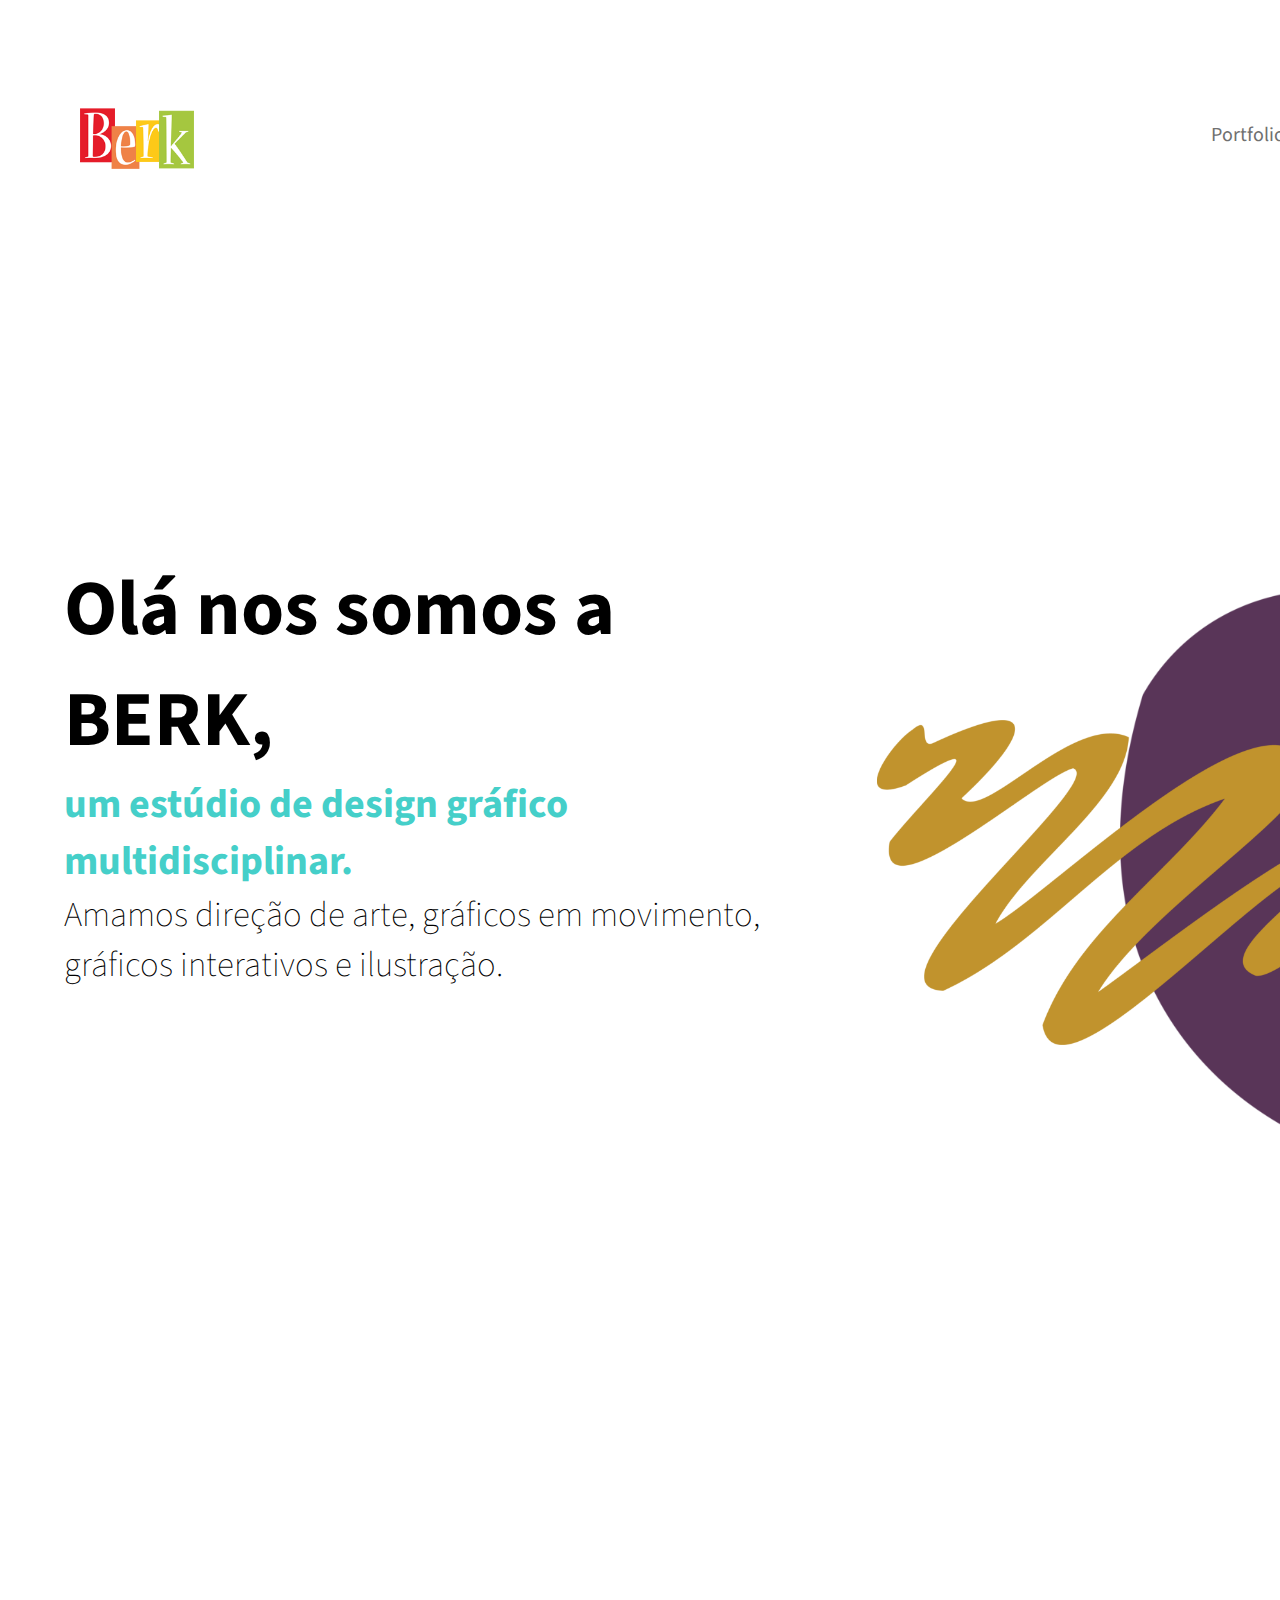
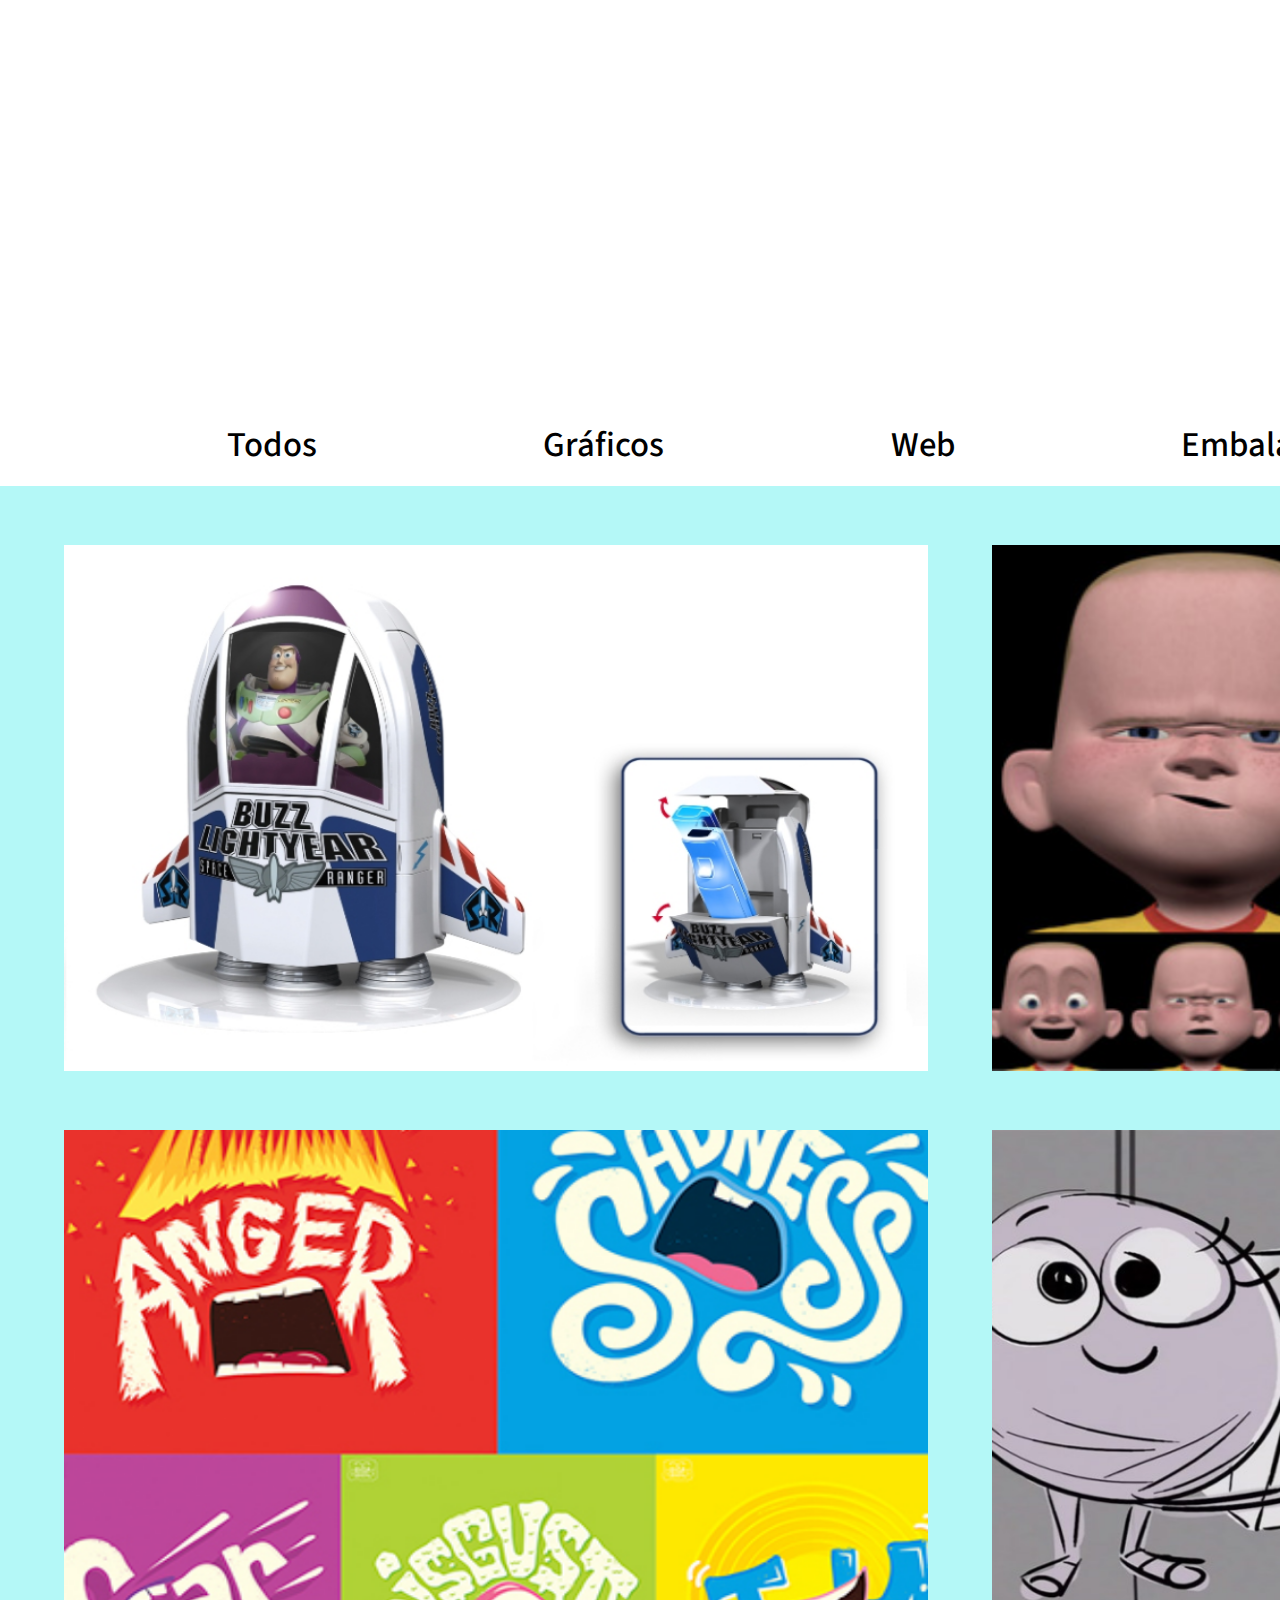
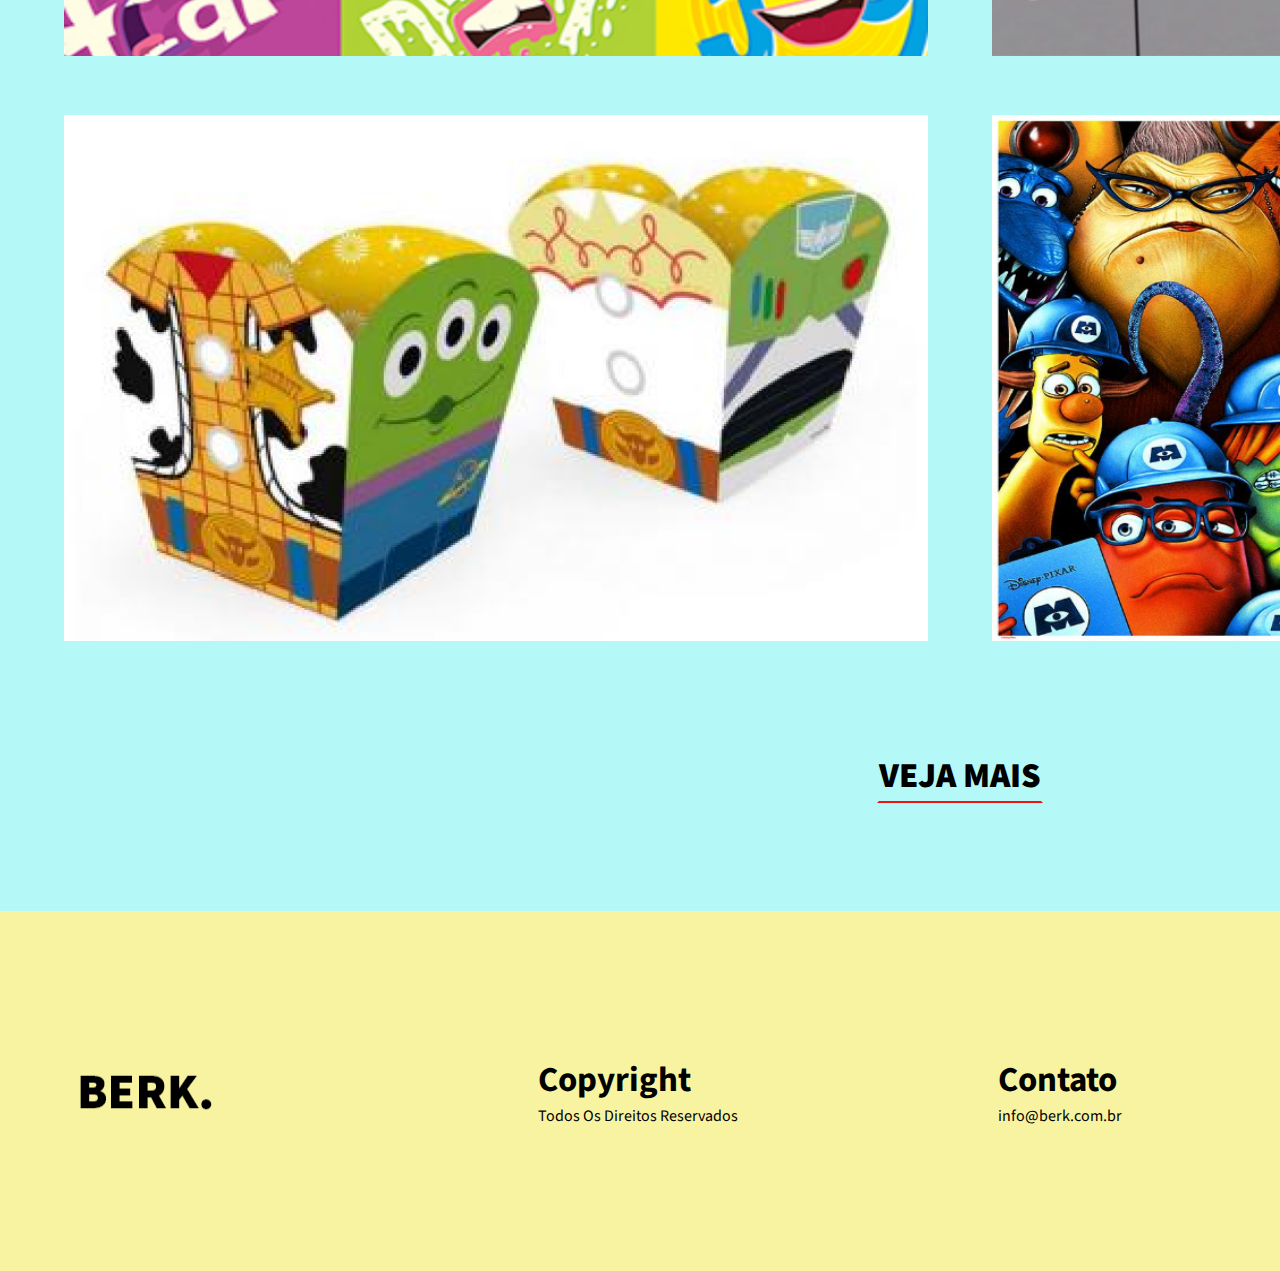
<file: index.html>
<!DOCTYPE html>
<html lang="pt-br">
      <head>
           <meta   charset="UTF-8">
           <meta   name="viewport"  content="width=device-width,  initial-scale=1.0">
           <link  rel="stylesheet"   href="style.css">
           <link rel="preconnect" href="https://fonts.gstatic.com">
           <link href="https://fonts.googleapis.com/css2?family=Source+Sans+Pro:wght@400;700&display=swap" rel="stylesheet">
           <title>BERK</title>
      </head>
      <body>
            <header class="header-initial" >
                 <img  class="header-img"  src="imagem berk\logo berk.png"  alt="logoberk">
                 <nav>
                     <ul    class="header-menu">
                          <li><a class="header-nav" href="#">Portfolio+</a></li> 
                          <li><a class="header-nav" href="#">Sobre+</a></li>
                          <li><a class="header-nav" href="#">Notícias+</a></li> 
                          <li><a class="header-nav" href="#">Contato+</a></li>
                     </ul>
                 </nav>
               </header>
            <main>
                 <section class="main-section-box">
                      <div   class="main-container-box">
                           <h1>Olá nos somos a BERK,</h1>
                           <p  class="paragraph-blue">um estúdio de design gráfico multidisciplinar.</p>
                           <p  class="paragraph-black">Amamos direção de arte, gráficos em movimento, gráficos interativos e ilustração.</p>
                      </div>
                 </section>         
                  <section class="main-section-figure" >    
                      <div   class="main-div-figure">
                           <img class="plum" src="imagem berk\27 Plum.png"  alt="plum">
                           <img class="mustard" src="imagem berk\10 Mustard.png"  alt="mustard">
                           <img class="olive" src="imagem berk\16 Olive.png"  alt="olive">
                       </div>     
                  </section>
                  <section class="main-section-menu">
                    <nav>
                         <ul    class="main-menu">
                              <li><a class="main-nav" href="#">Todos</a></li> 
                              <li><a class="main-nav" href="#">Gráficos</a></li>
                              <li><a class="main-nav" href="#">Web</a></li> 
                              <li><a class="main-nav" href="#">Embalagens</a></li>
                              <li><a class="main-nav" href="#">Marcas</a></li>
                         </ul>
                     </nav>
                  </section>
                  <section   class="main-container-img">
                         <div  class=" main-box-img">
                              <img  class="img-box"   src="imagem berk\buzz embalagem.png"  alt="buzz">
                              <img  class="img-box"   src="imagem berk\pixar grafic.png"   alt="pixar-grafic">
                         </div> 
                  </section>   
                  <section   class="main-container-img">
                         <div  class=" main-box-img">
                              <img  class="img-box"   src="imagem berk\anger.png"   alt="anger">
                              <img  class="img-box"   src="imagem berk\purfeature.png"   alt="purfeature">
                         </div>
                  </section>
                  <section   class="main-container-img">
                         <div  class=" main-box-img">
                             <img  class="img-box"   src="imagem berk\pixa embala.png"   alt="embala">
                             <img  class="img-box"   src="imagem berk\pixar poster.png"   alt="poster">
                         </div>
                  </section>
                  <section>   
                         <div   class="main-div-see">
                               <a   class="main-link-see"  href="#">Veja Mais</a>
                         </div>
               </section>
            </main>
            <footer>
                 <section  class="footer-container">
                 <div   class="footer-box">
                      <img   class="footer-berk"  src="imagem berk\berkblack..png"    alt="berk-logo">
                 </div>
                 <div   class="footer-box-contact">
                      <p  class="footer-contact">Copyright</p>
                      <p  class="footer-paragraph">Todos Os Direitos Reservados</p>
                 </div>
                 <div   class="footer-box-contact">
                      <p  class="footer-contact">Contato</p>
                      <p  class="footer-paragraph"></p>info@berk.com.br</p>
                </div>
                <div   class="footer-box-img">
                     <a><img  src="imagem berk\facebook icons.com_65484.png"   alt="facebook"></a>
                     <a><img  src="imagem berk\TWITTER_icon-icons.com_65486.png"   alt="twitter"></a>
                     <a><img  src="imagem berk\icon insta.png"   alt="intagram"></a>
                     <a><img  src="imagem berk\icon telegram.png"   alt="telegram"></a>
                     <a><img  src="imagem berk\icon zap.png"   alt="whatsapp"></a>
                     <a><img  src="imagem berk\YOUTUBE_icon-icons.com_65487.png"   alt="youtube"></a>
                </div>
                 </section>
            </footer>
      </body>
</html>
</file>
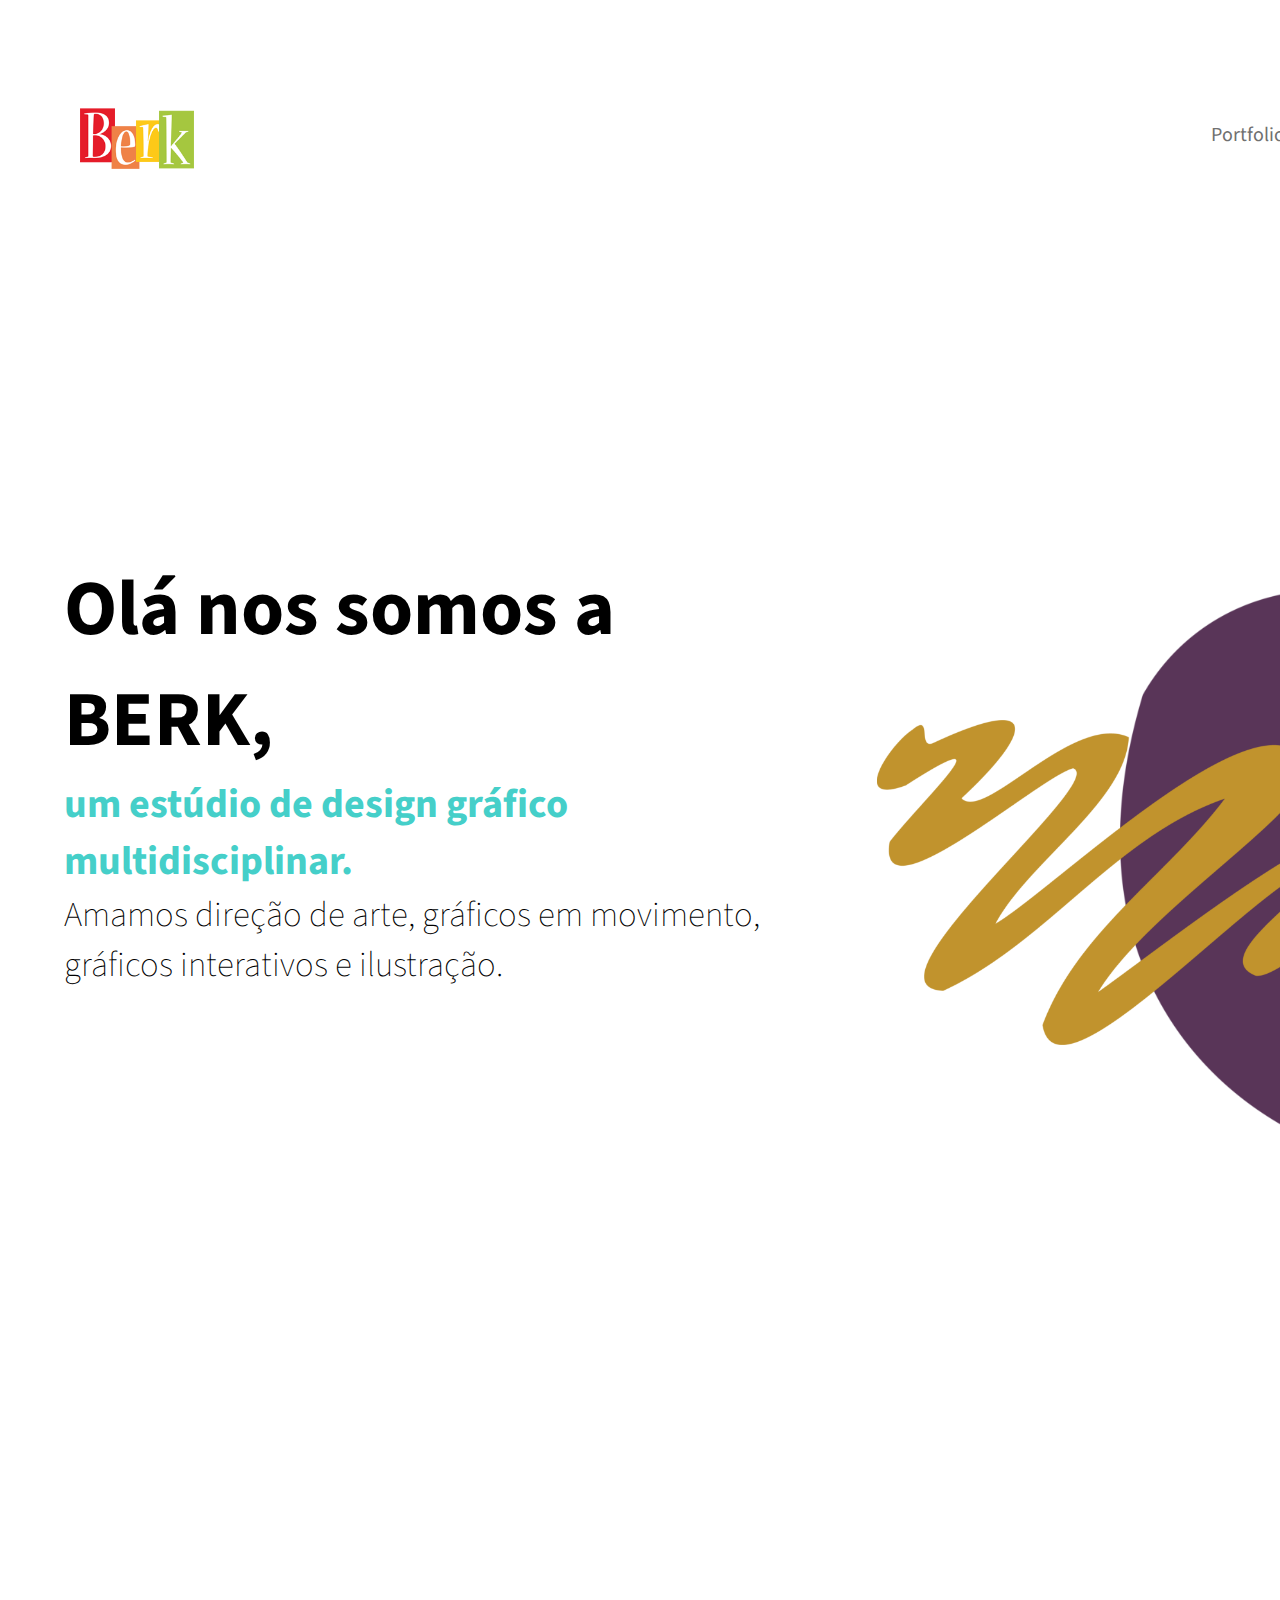
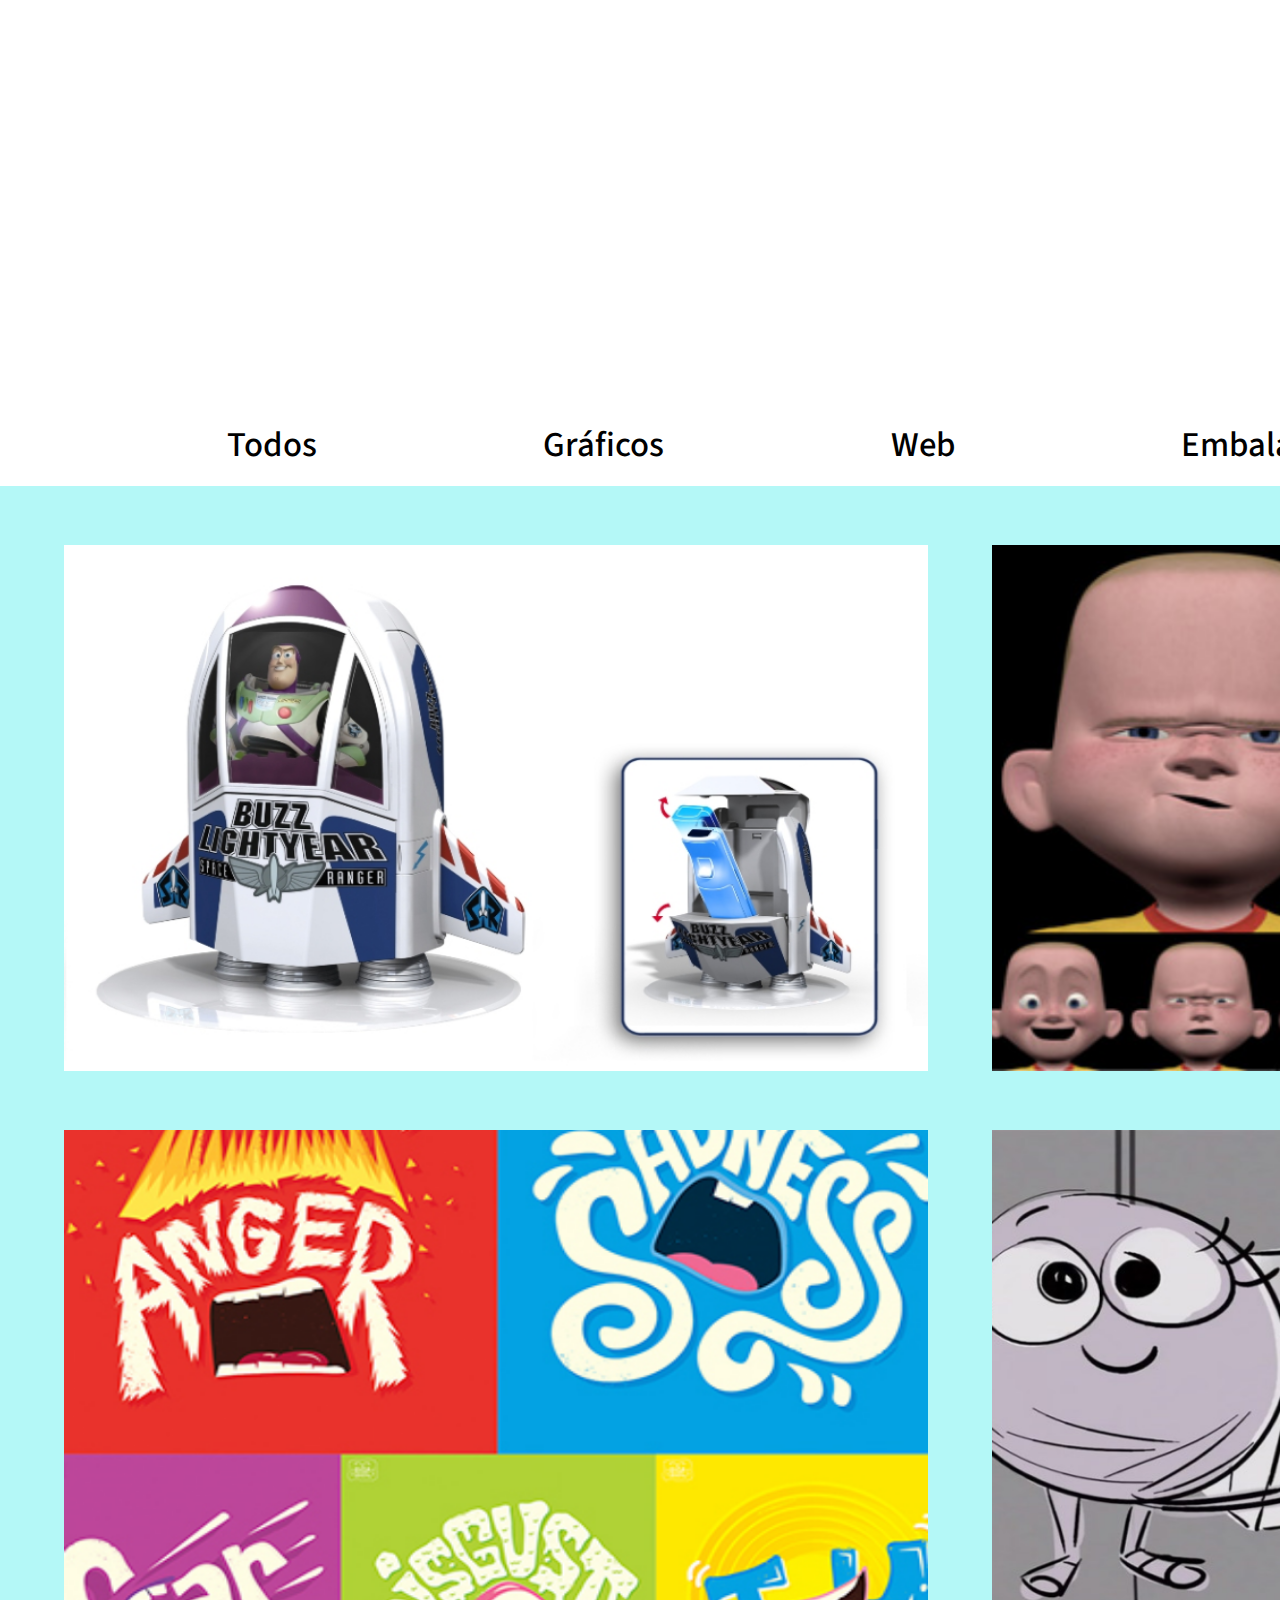
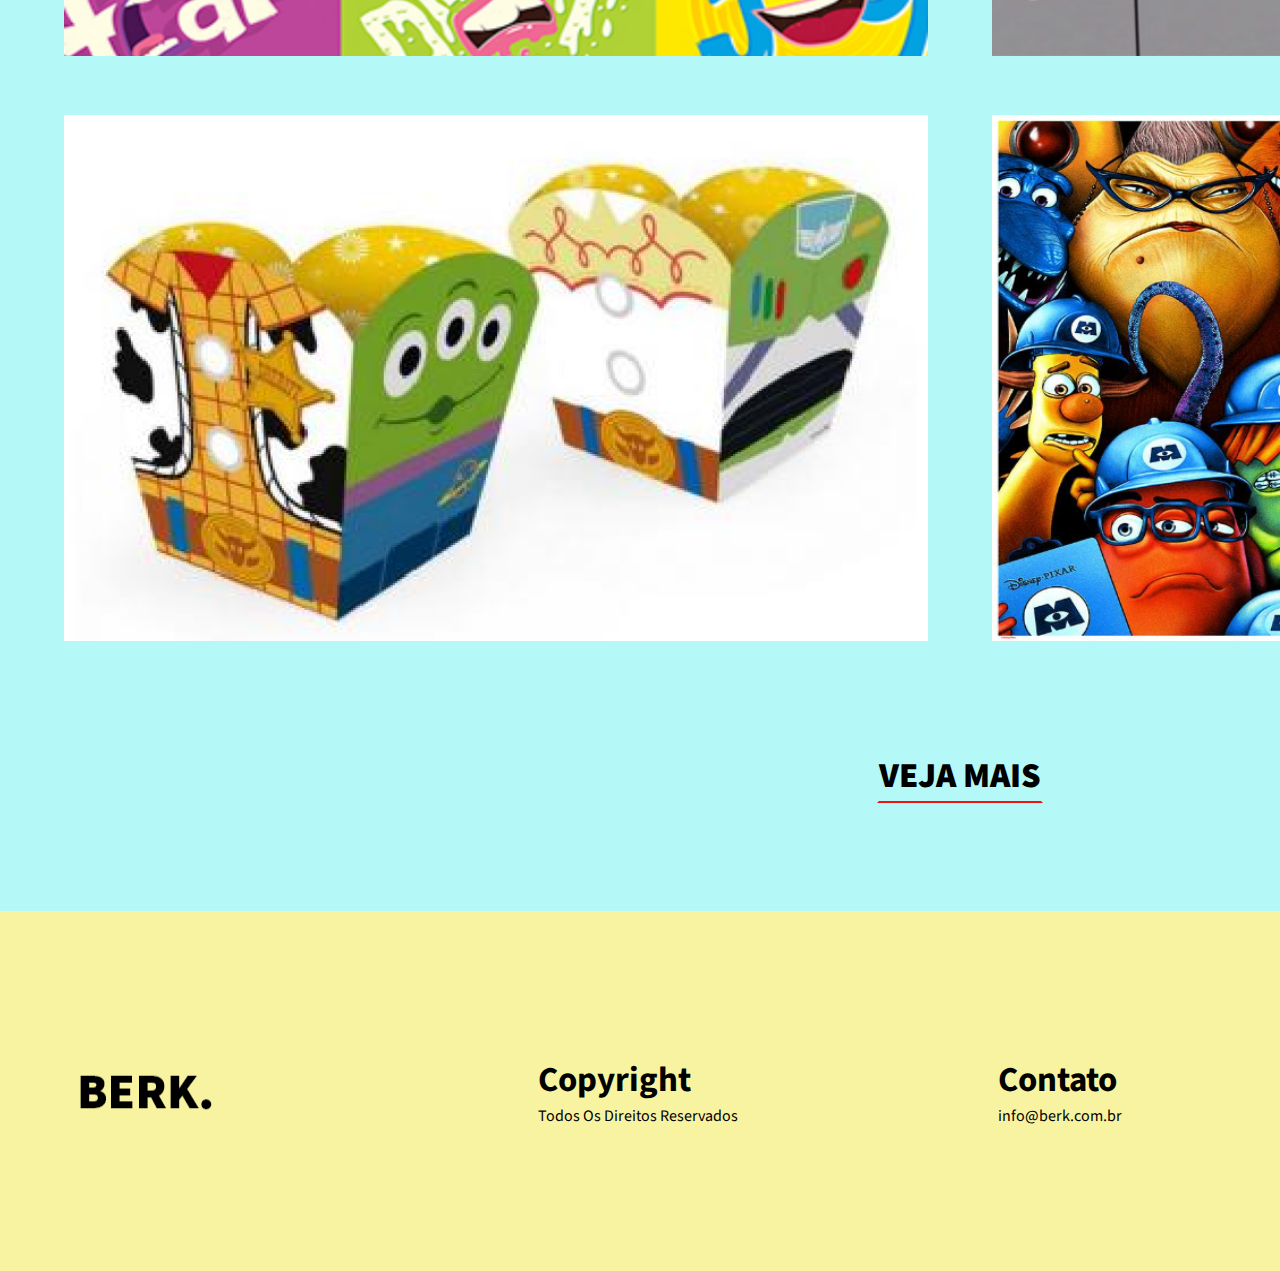
<file: Documents/berkpage/index.html>
<!DOCTYPE html>
<html lang="pt-br">
      <head>
           <meta   charset="UTF-8">
           <meta   name="viewport"  content="width=device-width,  initial-scale=1.0">
           <link  rel="stylesheet"   href="style.css">
           <link rel="preconnect" href="https://fonts.gstatic.com">
           <link href="https://fonts.googleapis.com/css2?family=Source+Sans+Pro:wght@400;700&display=swap" rel="stylesheet">
           <title>BERK-portfolio</title>
      </head>
      <body>
            <header class="header-initial" >
                 <img  class="header-img"  src="imagem berk\logo berk.png"  alt="logoberk">
                 <nav>
                     <ul    class="header-menu">
                          <li><a class="header-nav" href="#">Portfolio+</a></li> 
                          <li><a class="header-nav" href="#">Sobre+</a></li>
                          <li><a class="header-nav" href="#">Notícias+</a></li> 
                          <li><a class="header-nav" href="#">Contato+</a></li>
                     </ul>
                 </nav>
               </header>
            <main>
                 <section class="main-section-box">
                      <div   class="main-container-box">
                           <h1>Olá nos somos a BERK,</h1>
                           <p  class="paragraph-blue">um estúdio de design gráfico multidisciplinar.</p>
                           <p  class="paragraph-black">Amamos direção de arte, gráficos em movimento, gráficos interativos e ilustração.</p>
                      </div>
                 </section>         
                  <section class="main-section-figure" >    
                      <div   class="main-div-figure">
                           <img class="plum" src="imagem berk\27 Plum.png"  alt="plum">
                           <img class="mustard" src="imagem berk\10 Mustard.png"  alt="mustard">
                           <img class="olive" src="imagem berk\16 Olive.png"  alt="olive">
                       </div>     
                  </section>
                  <section class="main-section-menu">
                    <nav>
                         <ul    class="main-menu">
                              <li><a class="main-nav" href="#">Todos</a></li> 
                              <li><a class="main-nav" href="#">Gráficos</a></li>
                              <li><a class="main-nav" href="#">Web</a></li> 
                              <li><a class="main-nav" href="#">Embalagens</a></li>
                              <li><a class="main-nav" href="#">Marcas</a></li>
                         </ul>
                     </nav>
                  </section>
                  <section   class="main-container-img">
                         <div  class=" main-box-img">
                              <img  class="img-box"   src="imagem berk\buzz embalagem.png"  alt="buzz">
                              <img  class="img-box"   src="imagem berk\pixar grafic.png"   alt="pixar-grafic">
                         </div> 
                  </section>   
                  <section   class="main-container-img">
                         <div  class=" main-box-img">
                              <img  class="img-box"   src="imagem berk\anger.png"   alt="anger">
                              <img  class="img-box"   src="imagem berk\purfeature.png"   alt="purfeature">
                         </div>
                  </section>
                  <section   class="main-container-img">
                         <div  class=" main-box-img">
                             <img  class="img-box"   src="imagem berk\pixa embala.png"   alt="embala">
                             <img  class="img-box"   src="imagem berk\pixar poster.png"   alt="poster">
                         </div>
                  </section>
                  <section>   
                         <div   class="main-div-see">
                               <a   class="main-link-see"  href="#">Veja Mais</a>
                         </div>
               </section>
            </main>
            <footer>
                 <section  class="footer-container">
                 <div   class="footer-box">
                      <img   class="footer-berk"  src="imagem berk\berkblack..png"    alt="berk-logo">
                 </div>
                 <div   class="footer-box-contact">
                      <p  class="footer-contact">Copyright</p>
                      <p  class="footer-paragraph">Todos Os Direitos Reservados</p>
                 </div>
                 <div   class="footer-box-contact">
                      <p  class="footer-contact">Contato</p>
                      <p  class="footer-paragraph"></p>info@berk.com.br</p>
                </div>
                <div   class="footer-box-img">
                     <a><img  src="imagem berk\facebook icons.com_65484.png"   alt="facebook"></a>
                     <a><img  src="imagem berk\TWITTER_icon-icons.com_65486.png"   alt="twitter"></a>
                     <a><img  src="imagem berk\icon insta.png"   alt="intagram"></a>
                     <a><img  src="imagem berk\icon telegram.png"   alt="telegram"></a>
                     <a><img  src="imagem berk\icon zap.png"   alt="whatsapp"></a>
                     <a><img  src="imagem berk\YOUTUBE_icon-icons.com_65487.png"   alt="youtube"></a>
                </div>
                 </section>
            </footer>
      </body>
</html>
</file>
<file: style.css>
*{
    margin: 0;
    padding: 0;
    box-sizing: border-box;
    font-family: 'Source Sans Pro', sans-serif;
}
body{
    width: 120rem;
}
.header-initial{
    height: 30vh;
    background-color: #FFFFFF;
    display: flex;
    justify-content: space-between;
    align-items: center;
}

.header-img{
    width:7.14rem;
    height:7.63rem;
    margin-left: 5rem;
    position: relative;
        

}    
.header-menu{
    width:60vw;
    display: flex;
    justify-content: space-around;
    list-style: none;
    font-size: 1.25rem;
}  
.header-nav{
    color:#707070;
    text-decoration:none;

    
}
.header-nav:hover {
    color: black;
    font-size:1.56rem;
    font-weight: bold;
}
.main-section-box{
    width:70vw;
    height: 80vh;
    background-color: #FFFFFF;
    display: flex;
    justify-content: center;
    align-items: flex-end;
    

}
.main-section-figure{
    margin-left: 20rem;
    background-color: #FFFFFF;

}
.main-container-box {
    width:60vw;
    background-color: #FFFFFF;
    display: flex;
    flex-direction: column;
   
}  

h1{
    font-size: 4.87rem;
    font-weight: bold;
    color: black;
}
.paragraph-blue { 
    width: 60vw;
     font-size:2.5rem;
     font-weight: bold;
     color:#45CFC9;

}
.paragraph-black {
    font-size:2.18rem;
    font-weight:100;
    color: black;
}
.main-div-figure {
    height: 80vh;
      position: relative;
}
.plum {
    width:34.62rem;
    height:36.43rem;
    position: relative;
    bottom: 25rem;
    left: 50rem;
    
}
.mustard{
    width: 38.25rem;
    height:20.31rem;
    position: relative;
    bottom: 33rem;
  
}
.olive{
    width: 18.18rem;
    height: 11rem;
    position: relative;
    bottom: 36rem;
    left: 2rem;
 

}
.main-section-menu{
    background-color: #FFFFFF;
}
.main-menu{
    height: 40vh;
   display: flex;
   justify-content:space-evenly;
   align-items: flex-end;
   list-style: none;
   font-size:2.18rem;
   margin-bottom: 1rem;
   
}
.main-nav{
    color: black;
    font-weight: 500;
    text-decoration: none;
    font-size: 2.18rem;

   
}
.main-nav:hover{   
    font-weight: 900;
    border-bottom-color: #F11212;
    border-top-color: transparent;
    border-left-color: transparent;
    border-right-color: transparent;
    border-width: 2px;
    border-width: bold;
    border-style: solid;
  
}
.main-container-img {
    height: 65vh;
    background-color: #B4F8F7;

}
.main-box-img{
    height: 65vh;
    display: flex;
    justify-content: space-evenly;
    align-items: flex-end;
    background-color: #B4F8F7;

}
.img-box{
    width:45%;
    height: 90%;
}   
.main-div-see{
    width: 100%;
    height: 30vh;
    background-color: #B4F8F7;
    display: flex;
    justify-content: center;
    align-items:center;
     
}
.main-link-see {
    text-decoration: none;
    font-size: 2.18rem;
    color: black;
    font-weight:900;
    border-bottom-color: #F11212;
    border-top-color: transparent;
    border-left-color: transparent;
    border-right-color: transparent;
    border-width: 2px;
    border-width: bold; 
    border-style: solid;
    text-transform: uppercase;
}
.footer-container{
    width: 100%;
    height: 40vh;
    background-color: #F8F3A1;
    display: flex;
    justify-content: space-evenly;
    align-items: center;
}
.footer-box{
    width: 20%;
    display: flex;

}
.footer-box-contact{
    width: 20%;
    display: flex;
    justify-content: flex-end;
    flex-direction: column;
}
.footer-berk{
    width:8.62rem;
    height:3.93rem;

}
.footer-contact{
    
    font-size: 2.18rem;
    font-weight: bold;
    color: black;

}
.foofter-paragraph{
    
    font-family: 'Open Sans', sans-serif;
    font-size: 1.87rem;
    font-weight: 300;
 
}
.footer-box-img{
    width: 20%;
    display: flex;
    justify-content: space-around;
}   
@media  (min-width: 600px) and (max-width: 800px)   {
    .header-initial , .header-img , .header-menu , .header-nav {
    width: 100%;
    height: 100%;
}
</file>
<file: Documents/berkpage/style.css>
*{
    margin: 0;
    padding: 0;
    box-sizing: border-box;
    font-family: 'Source Sans Pro', sans-serif;
}
body{
    width: 120rem;
}
.header-initial{
    height: 30vh;
    background-color: #FFFFFF;
    display: flex;
    justify-content: space-between;
    align-items: center;
}

.header-img{
    width:7.14rem;
    height:7.63rem;
    margin-left: 5rem;
    position: relative;
        

}    
.header-menu{
    width:60vw;
    display: flex;
    justify-content: space-around;
    list-style: none;
    font-size: 1.25rem;
}  
.header-nav{
    color:#707070;
    text-decoration:none;

    
}
.header-nav:hover {
    color: black;
    font-size:1.56rem;
    font-weight: bold;
}
.main-section-box{
    width:70vw;
    height: 80vh;
    background-color: #FFFFFF;
    display: flex;
    justify-content: center;
    align-items: flex-end;
    

}
.main-section-figure{
    margin-left: 20rem;
    background-color: #FFFFFF;

}
.main-container-box {
    width:60vw;
    background-color: #FFFFFF;
    display: flex;
    flex-direction: column;
   
}  

h1{
    font-size: 4.87rem;
    font-weight: bold;
    color: black;
}
.paragraph-blue { 
    width: 60vw;
     font-size:2.5rem;
     font-weight: bold;
     color:#45CFC9;

}
.paragraph-black {
    font-size:2.18rem;
    font-weight:100;
    color: black;
}
.main-div-figure {
    height: 80vh;
      position: relative;
}
.plum {
    width:34.62rem;
    height:36.43rem;
    position: relative;
    bottom: 25rem;
    left: 50rem;
    
}
.mustard{
    width: 38.25rem;
    height:20.31rem;
    position: relative;
    bottom: 33rem;
  
}
.olive{
    width: 18.18rem;
    height: 11rem;
    position: relative;
    bottom: 36rem;
    left: 2rem;
 

}
.main-section-menu{
    background-color: #FFFFFF;
}
.main-menu{
    height: 40vh;
   display: flex;
   justify-content:space-evenly;
   align-items: flex-end;
   list-style: none;
   font-size:2.18rem;
   margin-bottom: 1rem;
   
}
.main-nav{
    color: black;
    font-weight: 500;
    text-decoration: none;
    font-size: 2.18rem;

   
}
.main-nav:hover{   
    font-weight: 900;
    border-bottom-color: #F11212;
    border-top-color: transparent;
    border-left-color: transparent;
    border-right-color: transparent;
    border-width: 2px;
    border-width: bold;
    border-style: solid;
  
}
.main-container-img {
    height: 65vh;
    background-color: #B4F8F7;

}
.main-box-img{
    height: 65vh;
    display: flex;
    justify-content: space-evenly;
    align-items: flex-end;
    background-color: #B4F8F7;

}
.img-box{
    width:45%;
    height: 90%;
}   
.main-div-see{
    width: 100%;
    height: 30vh;
    background-color: #B4F8F7;
    display: flex;
    justify-content: center;
    align-items:center;
     
}
.main-link-see {
    text-decoration: none;
    font-size: 2.18rem;
    color: black;
    font-weight:900;
    border-bottom-color: #F11212;
    border-top-color: transparent;
    border-left-color: transparent;
    border-right-color: transparent;
    border-width: 2px;
    border-width: bold; 
    border-style: solid;
    text-transform: uppercase;
}
.footer-container{
    width: 100%;
    height: 40vh;
    background-color: #F8F3A1;
    display: flex;
    justify-content: space-evenly;
    align-items: center;
}
.footer-box{
    width: 20%;
    display: flex;

}
.footer-box-contact{
    width: 20%;
    display: flex;
    justify-content: flex-end;
    flex-direction: column;
}
.footer-berk{
    width:8.62rem;
    height:3.93rem;

}
.footer-contact{
    
    font-size: 2.18rem;
    font-weight: bold;
    color: black;

}
.foofter-paragraph{
    
    font-family: 'Open Sans', sans-serif;
    font-size: 1.87rem;
    font-weight: 300;
 
}
.footer-box-img{
    width: 20%;
    display: flex;
    justify-content: space-around;
}   
@media  (min-width: 600px) and (max-width: 800px)   {
    .header-initial , .header-img , .header-menu , .header-nav {
    width: 100%;
    height: 100%;
}
</file>
